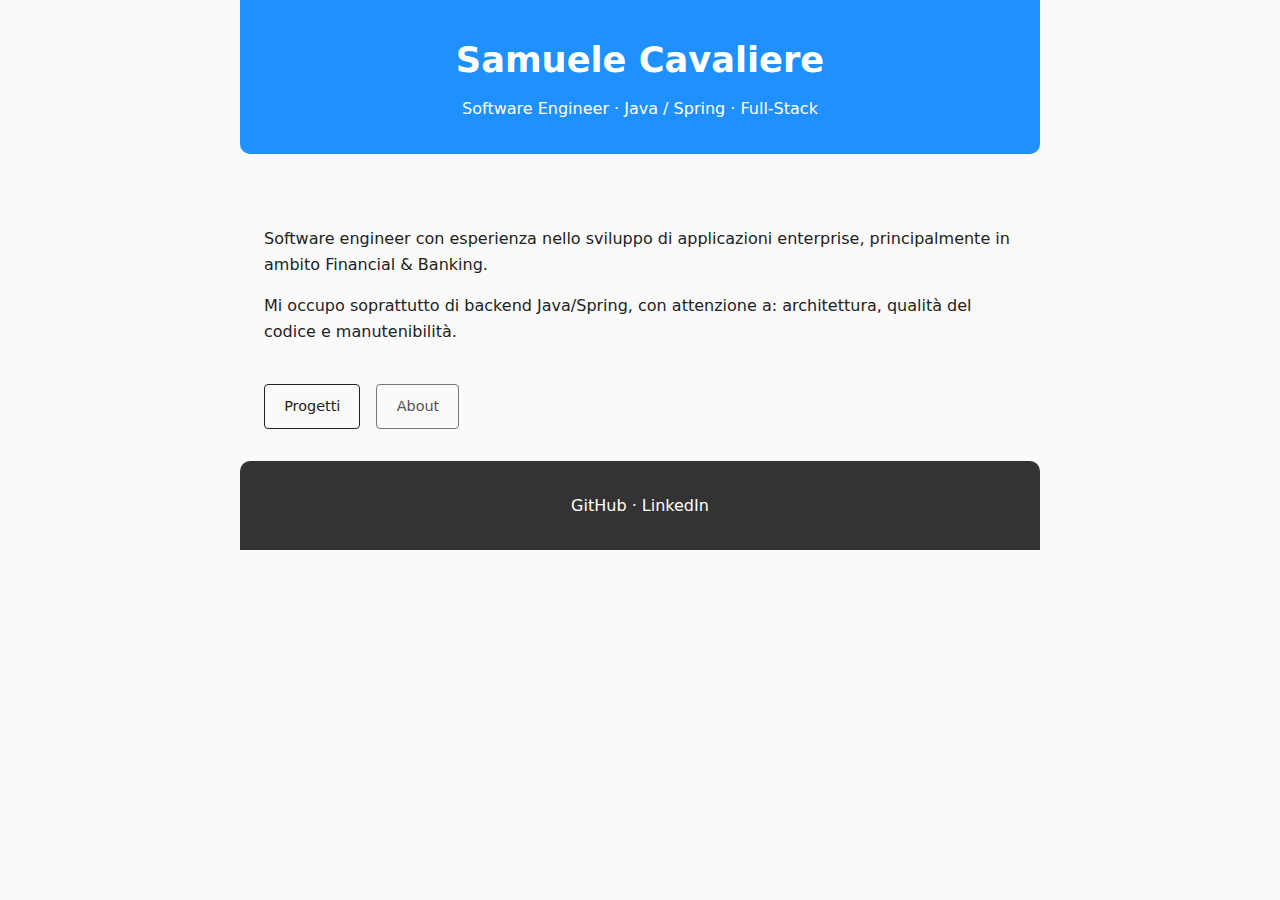
<file: index.html>
<!DOCTYPE html>
<html lang="it">
<head>
    <meta charset="UTF-8">
    <meta name="viewport" content="width=device-width, initial-scale=1.0">
    <title>Samuele Cavaliere | Software Engineer</title>

    <link rel="stylesheet" href="css/style.css">
</head>
<body>

<header class="container">
    <h1>Samuele Cavaliere</h1>
    <p class="subtitle">
        Software Engineer · Java / Spring · Full-Stack
    </p>
</header>

<main class="container">

    <section class="intro">
        <p>
            Software engineer con esperienza nello sviluppo di applicazioni
            enterprise, principalmente in ambito Financial & Banking.
        </p>
        <p>
            Mi occupo soprattutto di backend Java/Spring, con attenzione a:
            architettura, qualità del codice e manutenibilità.
        </p>
    </section>

    <section class="actions">
        <a href="projects.html" class="button">Progetti</a>
        <a href="about.html" class="button button-secondary">About</a>
    </section>

</main>

<footer class="container footer">
    <p>
        <a href="https://github.com/sam-cava" target="_blank">GitHub</a> ·
        <a href="https://www.linkedin.com/in/samuele-cavaliere" target="_blank">LinkedIn</a>
    </p>
</footer>

</body>
</html>
</file>
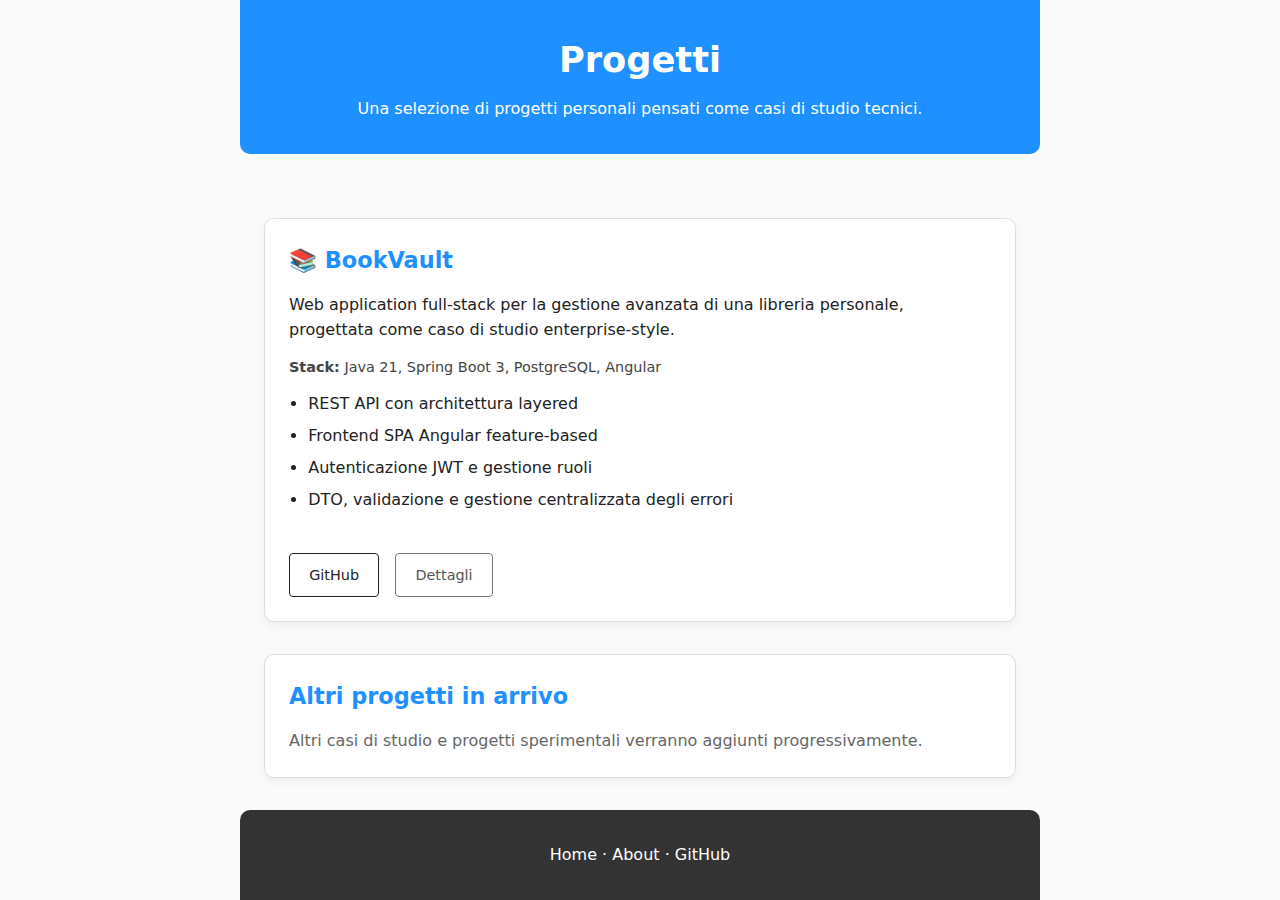
<file: projects.html>
<!DOCTYPE html>
<html lang="it">
<head>
    <meta charset="UTF-8">
    <meta name="viewport" content="width=device-width, initial-scale=1.0">
    <title>Progetti | Nome Cognome</title>

    <link rel="stylesheet" href="css/style.css">
</head>
<body>

<header class="container">
    <h1>Progetti</h1>
    <p class="subtitle">
        Una selezione di progetti personali pensati come casi di studio tecnici.
    </p>
</header>

<main class="container">

    <!-- BookVault -->
    <section class="project">
        <h2>📚 BookVault</h2>

        <p class="project-description">
            Web application full-stack per la gestione avanzata di una libreria personale,
            progettata come caso di studio enterprise-style.
        </p>

        <p class="project-stack">
            <strong>Stack:</strong>
            Java 21, Spring Boot 3, PostgreSQL, Angular
        </p>

        <ul class="project-features">
            <li>REST API con architettura layered</li>
            <li>Frontend SPA Angular feature-based</li>
            <li>Autenticazione JWT e gestione ruoli</li>
            <li>DTO, validazione e gestione centralizzata degli errori</li>
        </ul>

        <div class="actions">
            <a href="https://github.com/USERNAME/bookvault" target="_blank" class="button">
                GitHub
            </a>
            <a href="projects/bookvault.html" class="button button-secondary">
                Dettagli
            </a>
        </div>
    </section>

    <!-- Progetti futuri -->
    <section class="project muted">
        <h2>Altri progetti in arrivo</h2>
        <p>
            Altri casi di studio e progetti sperimentali verranno aggiunti progressivamente.
        </p>
    </section>

</main>

<footer class="container footer">
    <p>
        <a href="index.html">Home</a> ·
        <a href="about.html">About</a> ·
        <a href="https://github.com/USERNAME" target="_blank">GitHub</a>
    </p>
</footer>

</body>
</html>
</file>
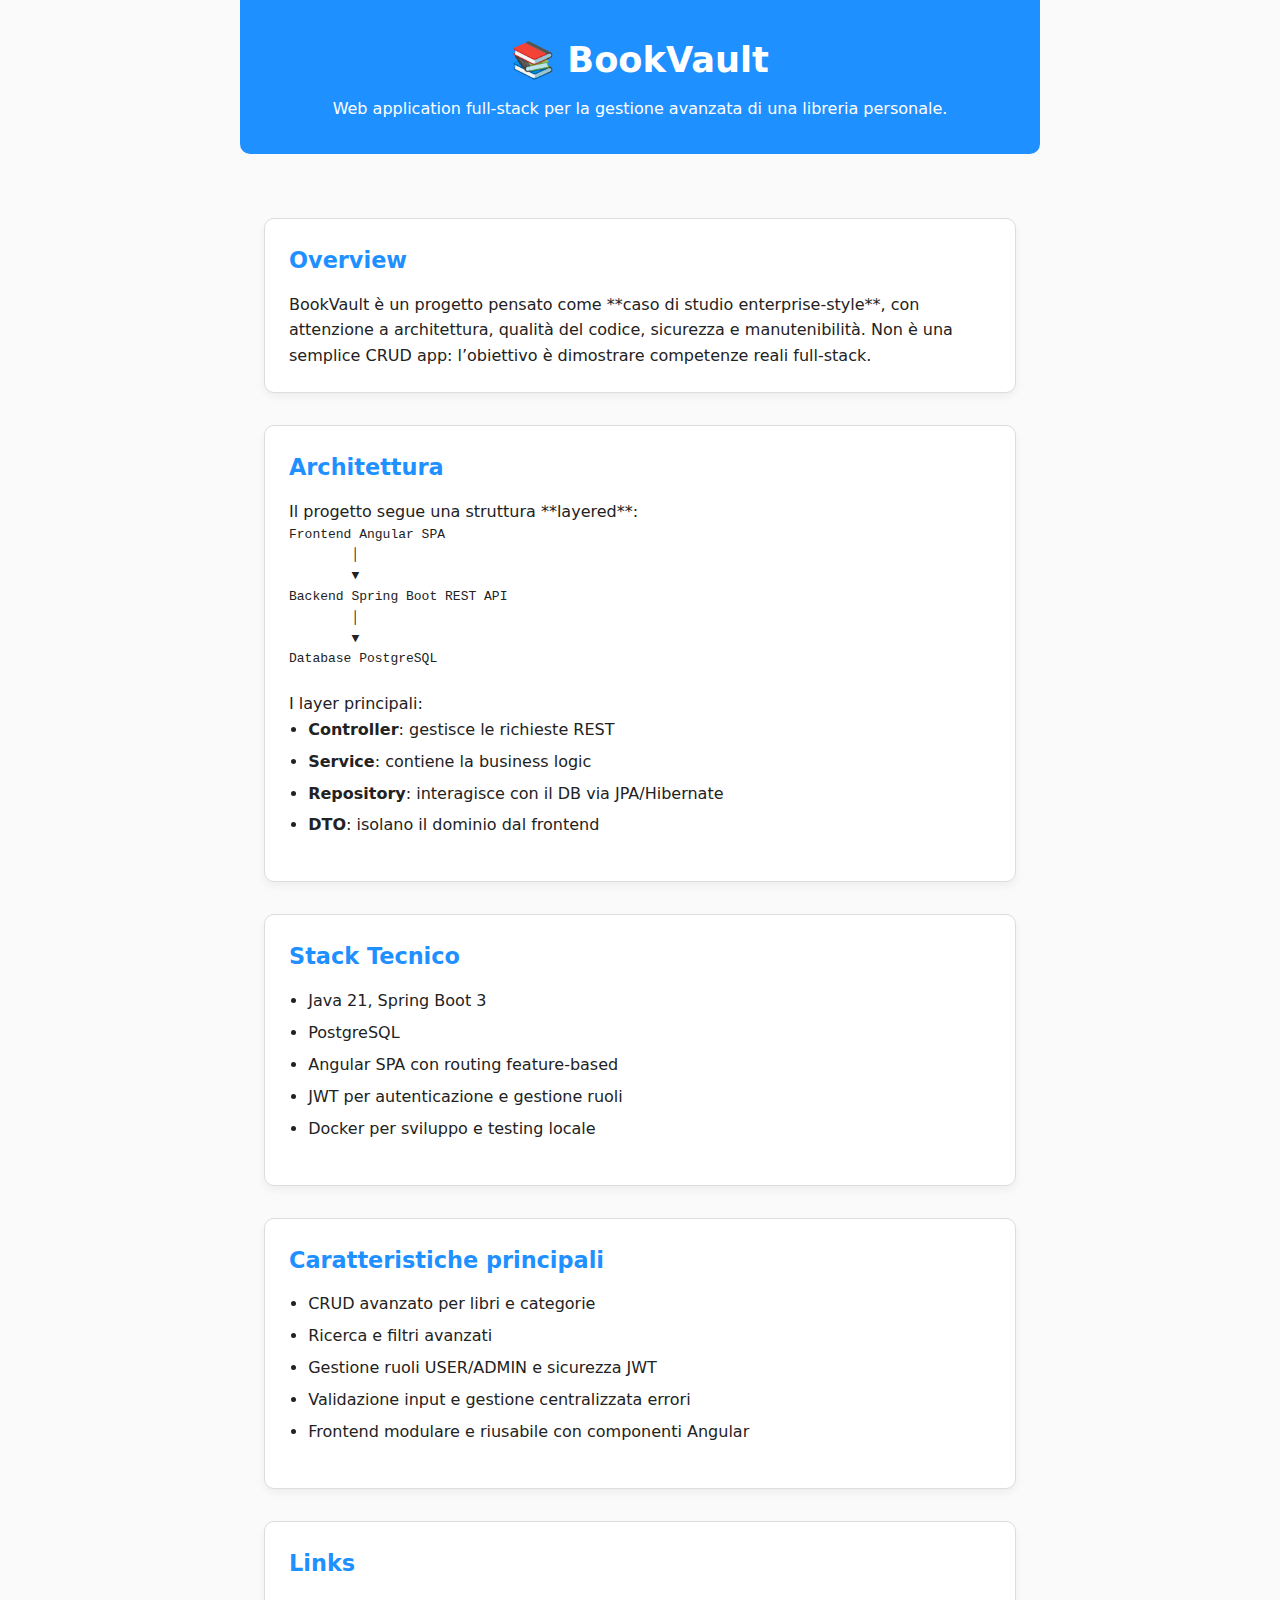
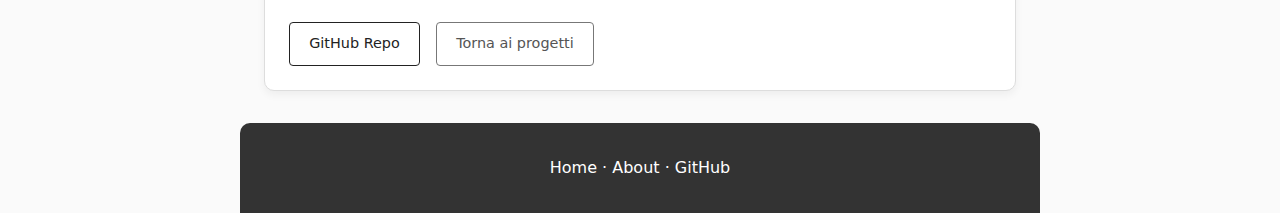
<file: projects/bookvault.html>
<!DOCTYPE html>
<html lang="it">
<head>
    <meta charset="UTF-8">
    <meta name="viewport" content="width=device-width, initial-scale=1.0">
    <title>BookVault | Progetto</title>
    <link rel="stylesheet" href="../css/style.css">
</head>
<body>

<header class="container">
    <h1>📚 BookVault</h1>
    <p class="subtitle">
        Web application full-stack per la gestione avanzata di una libreria personale.
    </p>
</header>

<main class="container">

    <!-- Overview -->
    <section class="project">
        <h2>Overview</h2>
        <p>
            BookVault è un progetto pensato come **caso di studio enterprise-style**, con attenzione
            a architettura, qualità del codice, sicurezza e manutenibilità.
            Non è una semplice CRUD app: l’obiettivo è dimostrare competenze reali full-stack.
        </p>
    </section>

    <!-- Architettura -->
    <section class="project">
        <h2>Architettura</h2>
        <p>
            Il progetto segue una struttura **layered**:
        </p>
        <pre>
Frontend Angular SPA
        │
        ▼
Backend Spring Boot REST API
        │
        ▼
Database PostgreSQL
      </pre>
        <p>
            I layer principali:
        </p>
        <ul class="project-features">
            <li><strong>Controller</strong>: gestisce le richieste REST</li>
            <li><strong>Service</strong>: contiene la business logic</li>
            <li><strong>Repository</strong>: interagisce con il DB via JPA/Hibernate</li>
            <li><strong>DTO</strong>: isolano il dominio dal frontend</li>
        </ul>
    </section>

    <!-- Stack Tecnico -->
    <section class="project">
        <h2>Stack Tecnico</h2>
        <ul class="project-features">
            <li>Java 21, Spring Boot 3</li>
            <li>PostgreSQL</li>
            <li>Angular SPA con routing feature-based</li>
            <li>JWT per autenticazione e gestione ruoli</li>
            <li>Docker per sviluppo e testing locale</li>
        </ul>
    </section>

    <!-- Caratteristiche principali -->
    <section class="project">
        <h2>Caratteristiche principali</h2>
        <ul class="project-features">
            <li>CRUD avanzato per libri e categorie</li>
            <li>Ricerca e filtri avanzati</li>
            <li>Gestione ruoli USER/ADMIN e sicurezza JWT</li>
            <li>Validazione input e gestione centralizzata errori</li>
            <li>Frontend modulare e riusabile con componenti Angular</li>
        </ul>
    </section>

    <!-- Link -->
    <section class="project">
        <h2>Links</h2>
        <div class="actions">
            <a href="https://github.com/USERNAME/bookvault" target="_blank" class="button">
                GitHub Repo
            </a>
            <a href="../projects.html" class="button button-secondary">
                Torna ai progetti
            </a>
        </div>
    </section>

</main>

<footer class="container footer">
    <p>
        <a href="../index.html">Home</a> ·
        <a href="../about.html">About</a> ·
        <a href="https://github.com/USERNAME" target="_blank">GitHub</a>
    </p>
</footer>

</body>
</html>
</file>
<file: css/style.css>
/* Reset di base */
* {
  margin: 0;
  padding: 0;
  box-sizing: border-box;
}

/* Tipografia e colori base */
body {
  font-family: system-ui, -apple-system, BlinkMacSystemFont, "Segoe UI",
               Roboto, Helvetica, Arial, sans-serif;
  color: #222;
  background-color: #fafafa;
  line-height: 1.6;
}

/* Layout generale */
.container {
  max-width: 800px;
  margin: 0 auto;
  padding: 2rem 1.5rem;
}

/* Header */
header {
  background-color: #1e90ff; /* colore blu chiaro professionale */
  color: #fff;
  padding: 2rem 1.5rem;
  border-radius: 0 0 10px 10px;
  text-align: center;
}

header h1 {
  font-size: 2.2rem;
  font-weight: 600;
}

.subtitle {
  margin-top: 0.5rem;
  font-size: 1rem;
}

/* Intro */
.intro {
  margin-top: 2.5rem;
}

.intro p {
  margin-bottom: 1rem;
  font-size: 1rem;
}

/* Azioni / bottoni */
.actions {
  margin-top: 2.5rem;
  display: flex;
  gap: 1rem;
  flex-wrap: wrap;
}

.button {
  display: inline-block;
  padding: 0.6rem 1.2rem;
  border: 1px solid #222;
  color: #222;
  text-decoration: none;
  font-size: 0.9rem;
  transition: background-color 0.2s, color 0.2s;
  border-radius: 4px;
}

.button:hover {
  background-color: #222;
  color: #fff;
}

.button-secondary {
  border-color: #777;
  color: #555;
}

.button-secondary:hover {
  background-color: #555;
  color: #fff;
}

/* Footer */
footer {
  background-color: #333; /* scuro professionale */
  color: #fff;
  padding: 1.5rem;
  text-align: center;
  border-radius: 10px 10px 0 0;
  margin-top: 4rem;
}

footer a {
  color: #fff;
  text-decoration: none;
}

footer a:hover {
  text-decoration: underline;
}

/* Projects cards */
.project {
  background-color: #fff;
  border: 1px solid #ddd;
  border-radius: 10px;
  padding: 1.5rem;
  margin-top: 2rem;
  box-shadow: 0 4px 8px rgba(0,0,0,0.05);
  transition: transform 0.2s, box-shadow 0.2s;
}

.project:hover {
  transform: translateY(-3px);
  box-shadow: 0 8px 16px rgba(0,0,0,0.1);
}

.project h2 {
  font-size: 1.4rem;
  margin-bottom: 0.8rem;
  color: #1e90ff; /* colore blu header coerente */
}

.project-description {
  margin-bottom: 0.8rem;
}

.project-stack {
  font-size: 0.9rem;
  color: #444;
  margin-bottom: 0.8rem;
}

.project-features {
  margin-left: 1.2rem;
  margin-bottom: 1.2rem;
}

.project-features li {
  margin-bottom: 0.4rem;
}

/* Placeholder progetti futuri */
.muted {
  color: #666;
}

/* Responsive */
@media (max-width: 600px) {
  header h1 {
    font-size: 1.8rem;
  }

  .actions {
    flex-direction: column;
    align-items: flex-start;
  }
}
</file>
